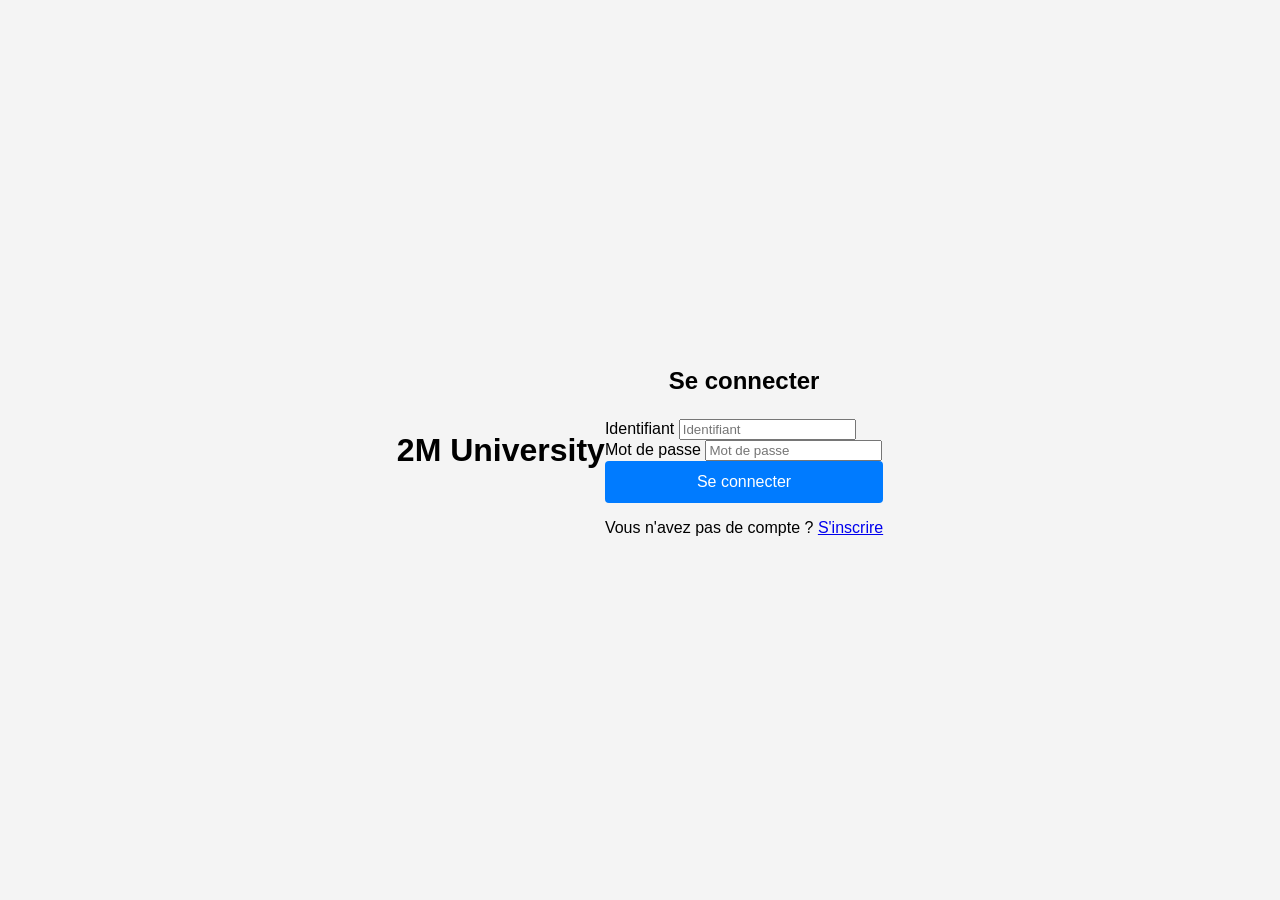
<file: index.html>
<!DOCTYPE html>
<html lang="fr">
<head>
    <meta charset="UTF-8">
    <meta name="viewport" content="width=device-width, initial-scale=1.0">
    <title>Acceuil-Etudiant</title>
    <link rel="stylesheet" href="style.css">
</head>
<body>
    <header>
        <div class="logo">
            <h1>2M University</h1>
        </div>
    </header>
 <div class="container">
    <div class="section_formulaire">
        <h2>Se connecter </h2>
        <form action="">
            <div class="formulaire">
                 <label for="email">Identifiant</label>
                <input type="email" placeholder="Identifiant">
            </div>
            <div class="formulaire">
                <label for="password">Mot de passe</label>
                <input type="password" placeholder="Mot de passe">
            </div>
            <button type="submit" class="btn">Se connecter</button>
        </form>
        <p class="texte">Vous n'avez pas de compte ? <a href="inscription.html">S'inscrire</a></p>
    </div>
   
 </div>
</body>
</html>
</file>
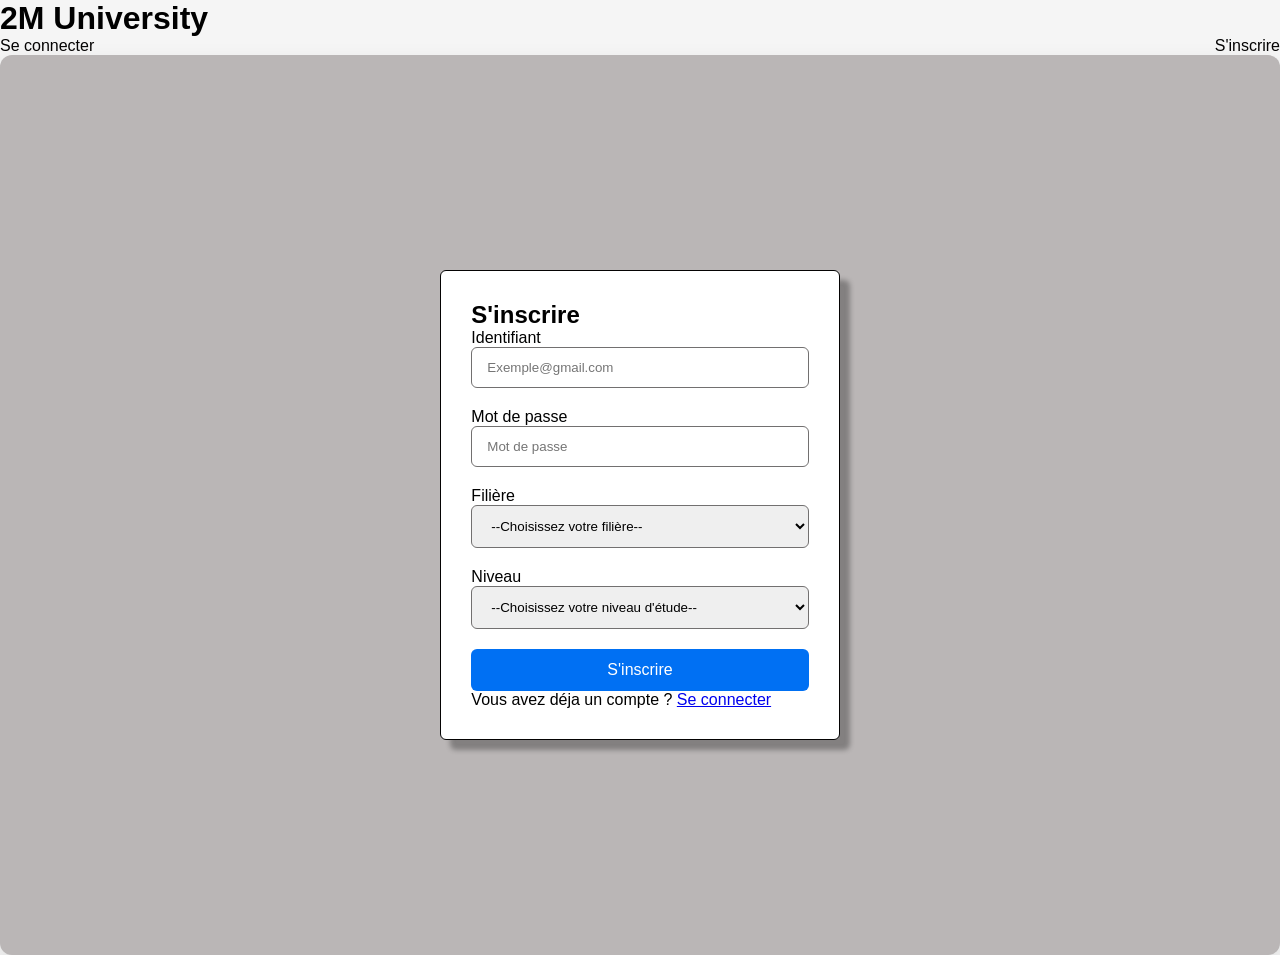
<file: inscription.html>
<!DOCTYPE html>
<html lang="fr">
<head>
    <meta charset="UTF-8">
    <meta name="viewport" content="width=device-width, initial-scale=1.0">
    <title>Acceuil-Etudiant</title>
    <link rel="stylesheet" href="style-inscription.css">
</head>
<body>
    <header>
        <div class="header-container">
           <div class="logoo"> <h1 class="logo">2M University</h1> </div>
          <div class="raccourci"> 
             <ul>
                <li><a class="lien" href="index.html">Se connecter</a></li>
                <li><a class="lien"  href="inscription.html">S'inscrire</a></li>
            </ul>
          </div>
        </div>

    </header>
   
 <div class="container">
    <div class="section_formulaire">
        <h2>S'inscrire </h2>
        <form action="">
            <div class="formulaire">
                <label for="email">Identifiant</label>
                <input type="email" placeholder="Exemple@gmail.com">
            </div>
         <div class="formulaire">  
                <label for="password">Mot de passe</label>
                <input type="password" placeholder="Mot de passe">
          </div> 
          <div class="formulaire">
            <label for="filiere">Filière</label>
            <select name="filiere" id="filiere">
                <option class="defaut" value="" selected disabled> --Choisissez votre filière--</option>
                <option value="DA">Developpement d'application</option>
                <option value="CS">Cyber-securité</option>
                <option value="IA">Intelligence artificielle</option>
                <option value="DS">Data-scientist</option>
            </select>
          </div>
          <div class="formulaire">
            <label for="niveau">Niveau</label>
            <select name="niveau" id="niveau">
                <option class="defaut" value="" selected disabled> --Choisissez votre niveau d'étude--</option>
                <option value="lp1">1ère année</option>
                <option value="lp2">2ème année</option>
                <option value="lp3">3ème année</option>
            </select>
          </div>
            <button type="submit" class="btn">S'inscrire</button>
        </form>
        <p class="texte">Vous avez déja un compte ? <a href="index.html">Se connecter</a></p>
    </div>
    
 </div>
</body>
</html>
</file>
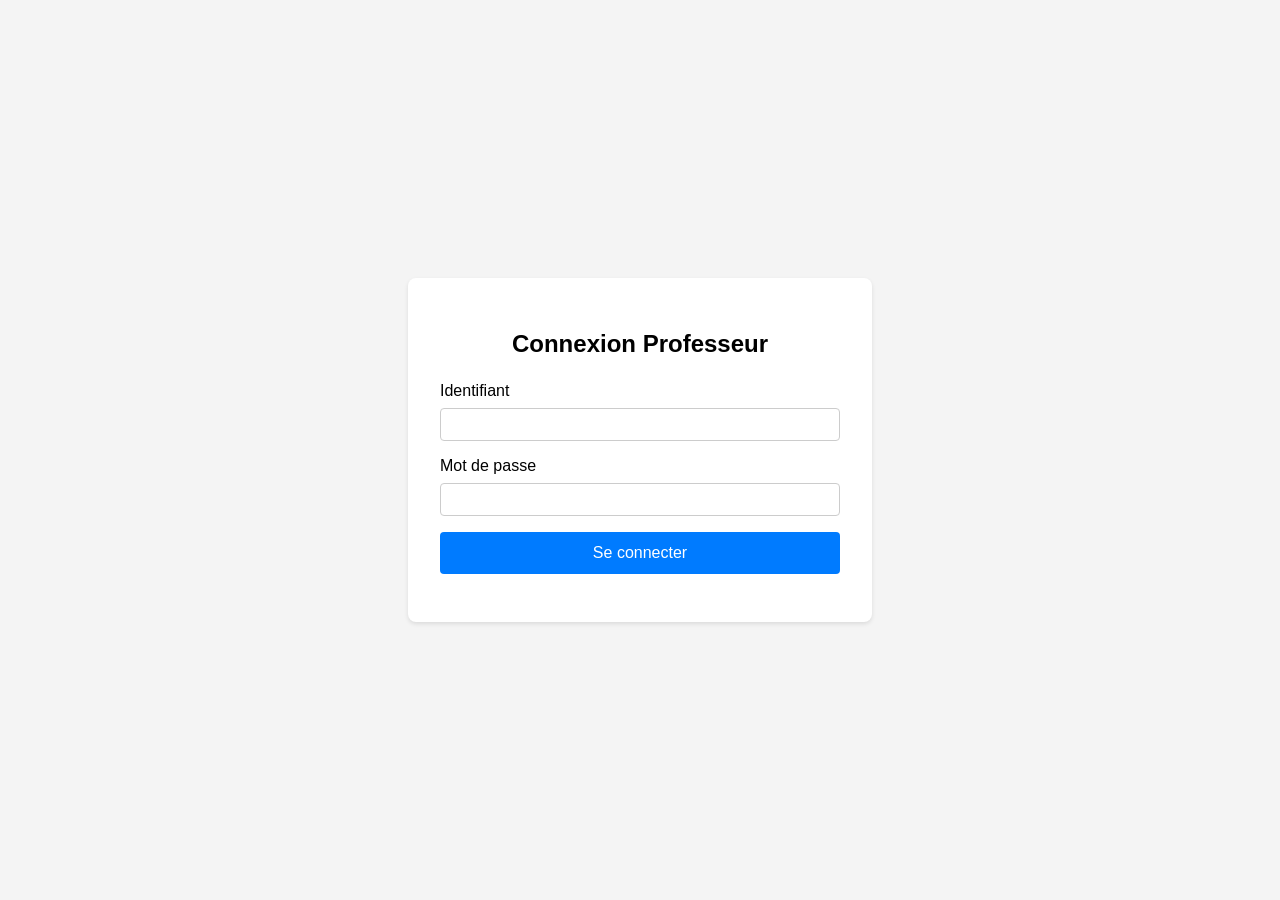
<file: login-prof.html>
<!DOCTYPE html>
<html lang="fr">
<head>
    <meta charset="UTF-8">
    <meta name="viewport" content="width=device-width, initial-scale=1.0">
    <title>Connexion Professeur</title>
    <link rel="stylesheet" href="style.css">
</head>
<body>
    <div class="login-container">
        <h2>Connexion Professeur</h2>
        <form id="login-form">
            <div class="form-group">
                <label for="username">Identifiant</label>
                <input type="text" id="username" name="username" required>
            </div>
            <div class="form-group">
                <label for="password">Mot de passe</label>
                <input type="password" id="password" name="password" required>
            </div>
            <button type="submit">Se connecter</button>
        </form>
        <p id="login-error" class="error-message"></p>
    </div>
    <script src="prof.js"></script>
</body>
</html>
</file>
<file: style.css>
body {
    font-family: sans-serif;
    display: flex;
    justify-content: center;
    align-items: center;
    height: 100vh;
    margin: 0;
    background-color: #f4f4f4;
}

.login-container {
    background-color: white;
    padding: 2rem;
    border-radius: 8px;
    box-shadow: 0 2px 4px rgba(0, 0, 0, 0.1);
    width: 100%;
    max-width: 400px;
}

.main-container {
    background-color: white;
    padding: 2rem;
    border-radius: 8px;
    box-shadow: 0 2px 4px rgba(0, 0, 0, 0.1);
    width: 100%;
    max-width: 800px; 
}

.student-info {
    position: relative;
    height: 400px;
    width: 100%;
}

h2 {
    text-align: center;
    margin-bottom: 1.5rem;
}

.form-group {
    margin-bottom: 1rem;
}

.form-group label {
    display: block;
    margin-bottom: 0.5rem;
}

.form-group input, .form-group select, .form-group div {
    width: 100%;
    padding: 0.5rem;
    border: 1px solid #ccc;
    border-radius: 4px;
    box-sizing: border-box;
}

button {
    width: 100%;
    padding: 0.75rem;
    border: none;
    border-radius: 4px;
    background-color: #007bff;
    color: white;
    font-size: 1rem;
    cursor: pointer;
    transition: background-color 0.3s;
}

button:hover {
    background-color: #0056b3;
}

.error-message {
    color: red;
    text-align: center;
    margin-top: 1rem;
}
</file>
<file: style-inscription.css>
* {
  margin: 0;
  padding: 0;
  box-sizing: border-box;
  font-family: "Arial", sans-serif;
}
.header-container{
    align-items: center;
    justify-items: flex;
    justify-content: space-around;
    flex: auto;
}
.logoo{
  flex: 1;
}
.raccourci{
  flex: 1;
  display: flex;
}
ul{
    display: flex;
    justify-content:  space-between;
    text-decoration: none;
    list-style: none;
    flex: 1 1 40rem;
    align-items: center;
    
}
.lien{
    text-decoration: none;
    color: #040303;
}
body {
  
  justify-content: center;
  align-items: center;
  height: 100vh;
  background: #f5f5f5;
}

.container {
  display: flex;
  justify-content: center;
  align-items: center;
  height: 100vh;
  background: #f5f5f5;
}
.container{
  background: #bab6b6;
  border-radius: 12px;
  box-shadow: 0 10px 25px rgba(0,0,0,0.1);
  overflow: hidden;
}
label{
   font-family: 'Franklin Gothic Medium', 'Arial Narrow', Arial, sans-serif;
}
.section_formulaire{
   
   justify-items: center;
   align-items: center;
    border: 1px solid #040303;
  border-radius: 6px;
  width: auto;
  height: auto ;
  background-color: white;
  margin: 25px;
  padding: 30px;
  box-shadow: 10px 10px 5px rgba(4, 4, 4, 0.3);
}
form{
    
    
}
.formulaire {
  position: relative;
  margin-bottom: 20px;
}

.formulaire input {
  width: 100%;
  padding: 12px 40px 12px 15px;
  border: 1px solid #727070;
  border-radius: 6px;
}
.formulaire select{
  width: 100%;
  padding: 12px 40px 12px 15px;
  border: 1px solid #727070;
  border-radius: 6px;
} 
.defaut  {
  color: #313030;
}
.btn {
  width: 100%;
  padding: 12px;
  background: #0070f3;
  color: #fff;
  border: none;
  border-radius: 6px;
  font-size: 16px;
  cursor: pointer;
  transition: background 0.3s;
}
.btn:hover {
  background: #0059c9;
}

.section_image {
  flex: 1;
  background-image: url(WhatsApp\ Image\ 2025-08-27\ à\ 01.49.23_e007f76f.jpg);
  height: 100%;
  width: 100%;
  background-size: cover;
    background-position: center;
    position: relative; align-items: center;
}
</file>
